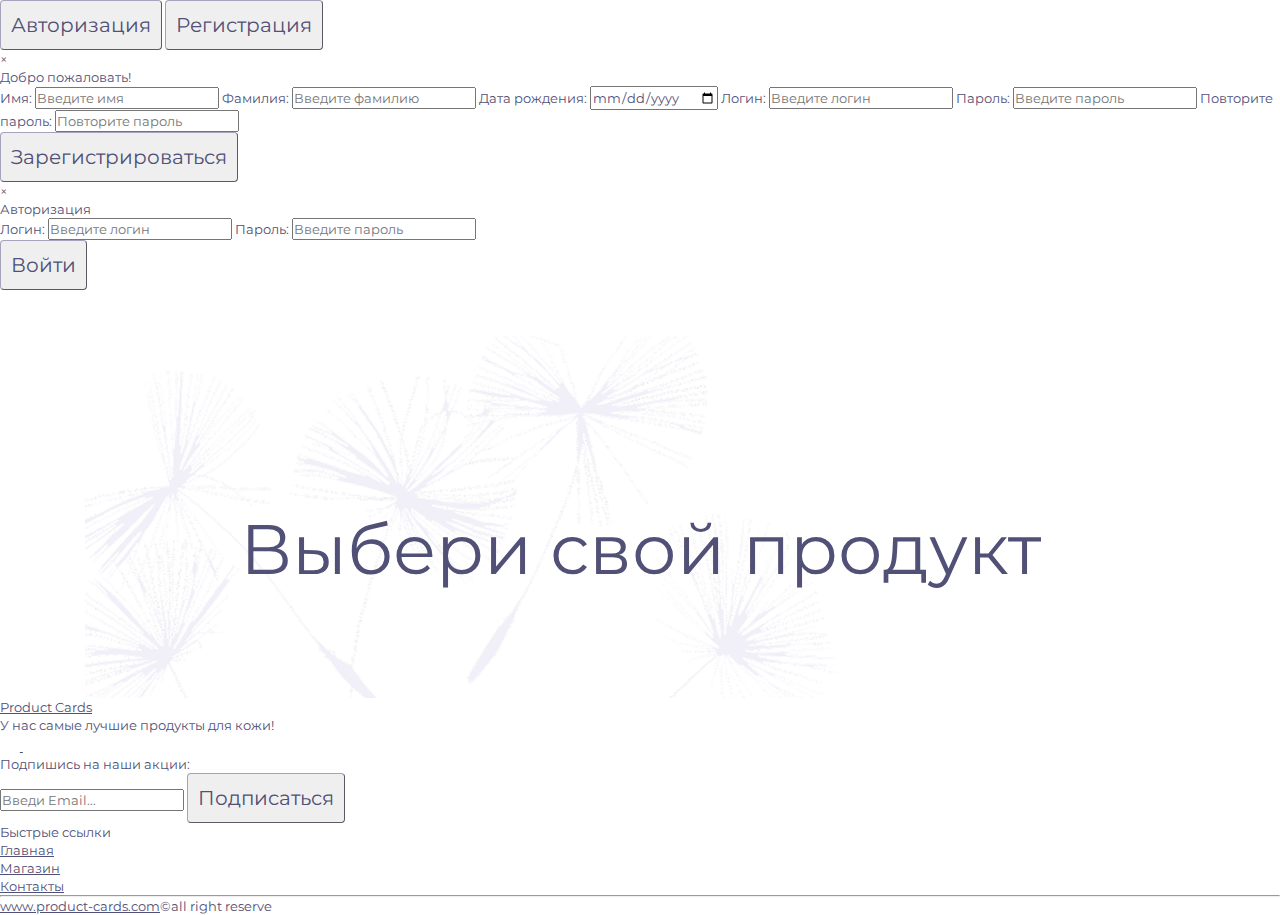
<file: index.html>
<!DOCTYPE html>
<html lang="en">
  <head>
    <meta charset="UTF-8" />
    <meta name="viewport" content="width=device-width, initial-scale=1.0" />
    <title>Каталог товаров</title>
    <link rel="stylesheet" href="style.css" />
    <link rel="preconnect" href="https://fonts.googleapis.com" />
    <link rel="preconnect" href="https://fonts.gstatic.com" crossorigin />
    <link
      href="https://fonts.googleapis.com/css2?family=Montserrat:ital,wght@0,100..900;1,100..900&display=swap"
      rel="stylesheet"
    />
  </head>
  <body>
    <button class="button" id="sign-in-button">Авторизация</button>
    <button class="button" id="sign-up-button">Регистрация</button>
    <div id="overlay" class="overlay"></div>
    <div id="sign-up-modal"  class="modal">
      <div id="close-sign-up-form" class="close">&times;</div>
      <h2 class="form-header">Добро пожаловать!</h2>
      <form id="sign-up-form" class="modal-form">
        <label for="sign-up-name" class="label">Имя:</label>
          <input
            id="sign-up-name"
            name="name"
            type="text"
            placeholder="Введите имя"
            autocomplete="given-name"
            class="input-sign form_input"
            required
          />
        <label for="sign-up-surname" class="label">Фамилия:</label>
          <input
            id="sign-up-surname"
            name="surname"
            type="text"
            placeholder="Введите фамилию"
            autocomplete="family-name"
            class="input-sign form_input"
            required
          />
        <label for="sign-up-bday" class="label">Дата рождения:</label>
          <input
            id="sign-up-bday"
            name="bday"
            type="date"
            placeholder="01.01.2000"
            autocomplete="bday"
            class="input-sign form_input"
            required
          />
        <label for="sign-up-login" class="label">Логин:</label>
          <input
            id="sign-up-login"
            name="login"
            type="text"
            placeholder="Введите логин"
            class="input-sign form_input"
            required
          />
        <label for="sign-up-pswd" class="label">Пароль:</label>
          <input
            id="sign-up-pswd"
            name="password"
            type="password"
            placeholder="Введите пароль"
            class="input-sign form_input"
            required
          />
        <label for="sign-up-pswd-confirm" class="label">Повторите пароль:</label>
          <input
            id="sign-up-pswd-confirm"
            name="repeatPassword"
            type="password"
            placeholder="Повторите пароль"
            class="input-sign form_input"
            required
          />
          <div class="form-buttons">
            <button class="button" id="sign-in-submit-button" type="submit">Зарегистрироваться</button>
          </div>
      </form>
      
    </div>

    <div id="sign-in-modal" class="modal">
      <div id="close-sign-in-form" class="close">&times;</div>
      <h2 class="form-header">Авторизация</h2>
      <form id="sign-in-form" class="modal-form">
        <label for="sign-in-login" class="label">Логин:</label>
          <input
            id="sign-in-login"
            name="login"
            type="text"
            placeholder="Введите логин"
            class="input-sign form_input"
            required
          />
        <label for="sign-in-psw" class="label">Пароль:</label>
          <input
            id="sign-in-psw"
            name="password"
            type="password"
            placeholder="Введите пароль"
            class="input-sign form_input"
            required
          />
          <div class="form-buttons">
            <button class="button" id="sign-up-submit-button" type="submit">Войти</button>
          </div>
      </form>
    </div>
    <main class="site-main">
      <div class="catalog">
        <h1 class="title">Выбери свой продукт</h1>
        <ul id="product-cards-list"></ul>
        <template id="product-card-template">
          <li class="product-card">
            <img class="product-image"/>
            <span class="product-category"></span>
            <h3 class="product-name"></h3>
            <p class="product-description"></p>
            <span>Состав:</span>
            <ul class="product-contains"></ul>
            <div class="product-price">
              <span class="price-text">Цена</span>
              <span class="price-value"></span>
            </div>
          </li>
        </template>
      </div>
    </main>
    <footer class="genius-footer">
      <div class="wrapper">
        <div class="footer-top-line">
          <div class="footer-logo">
            <a class="link" href="#">
              <div class="footer-logo-header">Product Cards</div>
            </a>
            <p class="footer-logo-text">У нас самые лучшие продукты для кожи!</p>
            <div class="social-links">
              <a class="link" href="#">
                <img class="footer-logo-icon" src="./src/icons/tg.svg" alt="" height="17px">
              </a>
              <a class="link" href="#">
                <img class="footer-logo-icon" src="./src/icons/vk.svg" alt="" height="17px">
              </a>
            </div>
          </div>
          <div class="footer-subscription">
            <div class="footer-subscription-header">Подпишись на наши акции:</div>
            <div class="footer-subscription-buttons">
              <form id="email-form">
                <input class="input-email form_input" name="email" type="email" placeholder="Введи Email...">
                <button class="button-subscription button" type="submit">Подписаться</button>
              </form>
            </div>
            <div class="footer-subscription-line"></div>
          </div>
          <div class="footer-menu">
            <div class="footer-menu-header">Быстрые ссылки</div>
            <nav class="menu">
              <ul>
                <li class="menu-li"><a class="link" href="#">Главная</a></li>
                <li class="menu-li"><a class="link" href="#">Магазин</a></li>
                <li class="menu-li"><a class="link" href="#">Контакты</a></li>
              </ul>
            </nav>
          </div>
        </div>
        <div class="footer-bottom-line">
          <hr class="footer-bottom-hr">
          <a class="link" href="/index.html">www.product-cards.com</a>©all right reserve
        </div>
      </div>
    </footer>
    <script type="module" src="main.js"></script>
  </body>
</html>
</file>
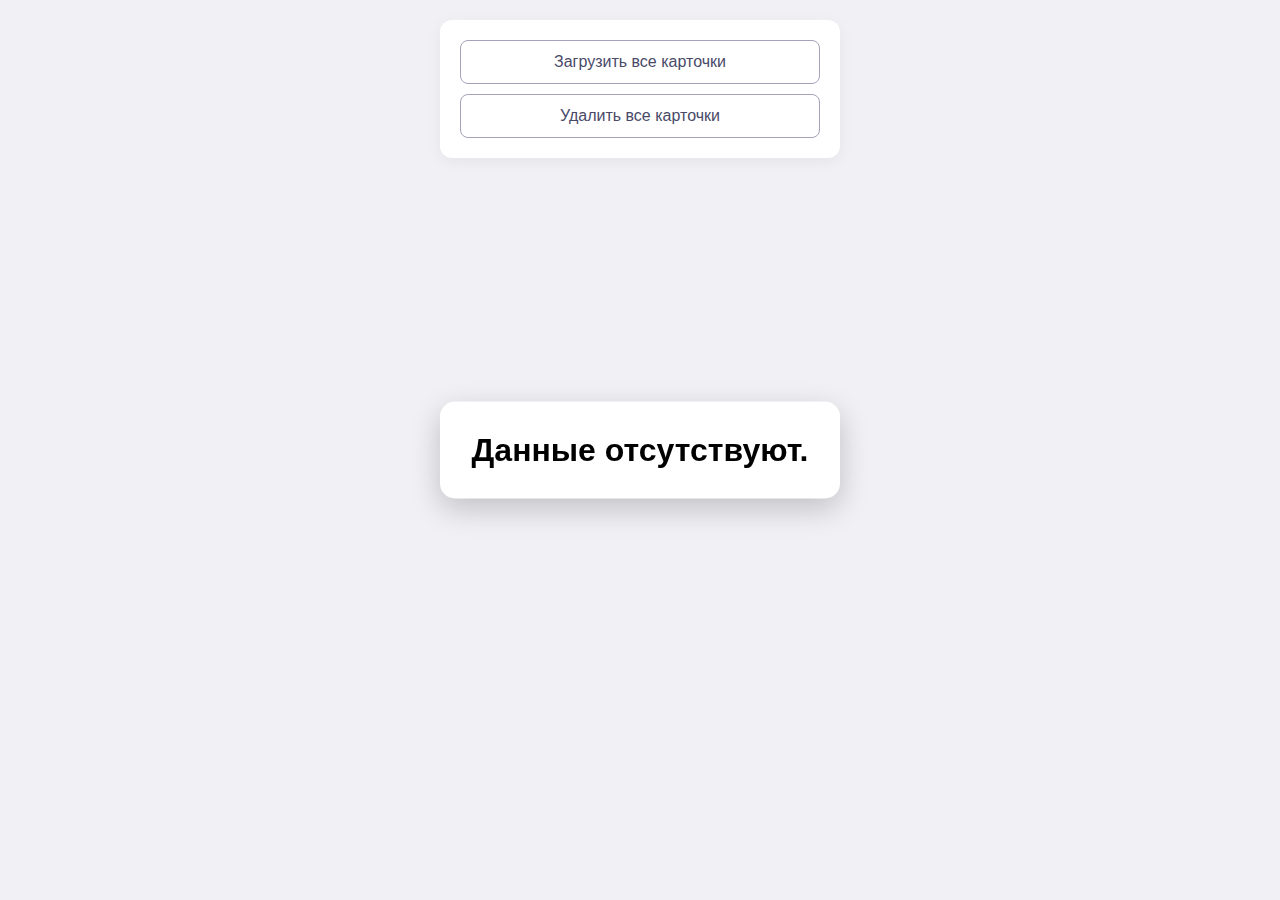
<file: async/index.html>
<!DOCTYPE html>
<html lang="en">

<head>
  <meta charset="UTF-8">
  <meta name="viewport" content="width=device-width, initial-scale=1.0">
  <link rel="stylesheet" href="async.css" />
  <title>Users</title>
</head>

<body>
  <div id="status-modal" class="modal">
    <h1 id="status-msg"></h1>
  </div>

  <div class="nav">
    <button id="load-cards-btn" class="button">Загрузить все карточки</button>
    <button id="delete-all-card-btn" class="button">Удалить все карточки</button>
  </div>

  <ul id="user-cards-list" class="user-cards-list"></ul>
  <template id="user-card-template">
    <li class="user-card">
      <div class="card-header">
        <div class="card-title">
          <span>User №</span>
          <span class="id"></span>
        </div>
        <button class="close-btn" type="button" aria-label="Удалить">
          <span class="close-icon"></span>
        </button>
      </div>
      <div class="card-el">
        <span>Name:</span>
        <span class="name"></span>
      </div>
      <div class="card-el">
        <span>Surname:</span>
        <span class="surname"></span>
      </div>
      <div class="card-el">
        <span>Email:</span>
        <span class="email"></span>
      </div>
      <div class="card-el">
        <span>Age:</span>
        <span class="age"></span>
      </div>
    </li>
  </template>

  <script src="async.js"></script>
</body>

</html>
</file>
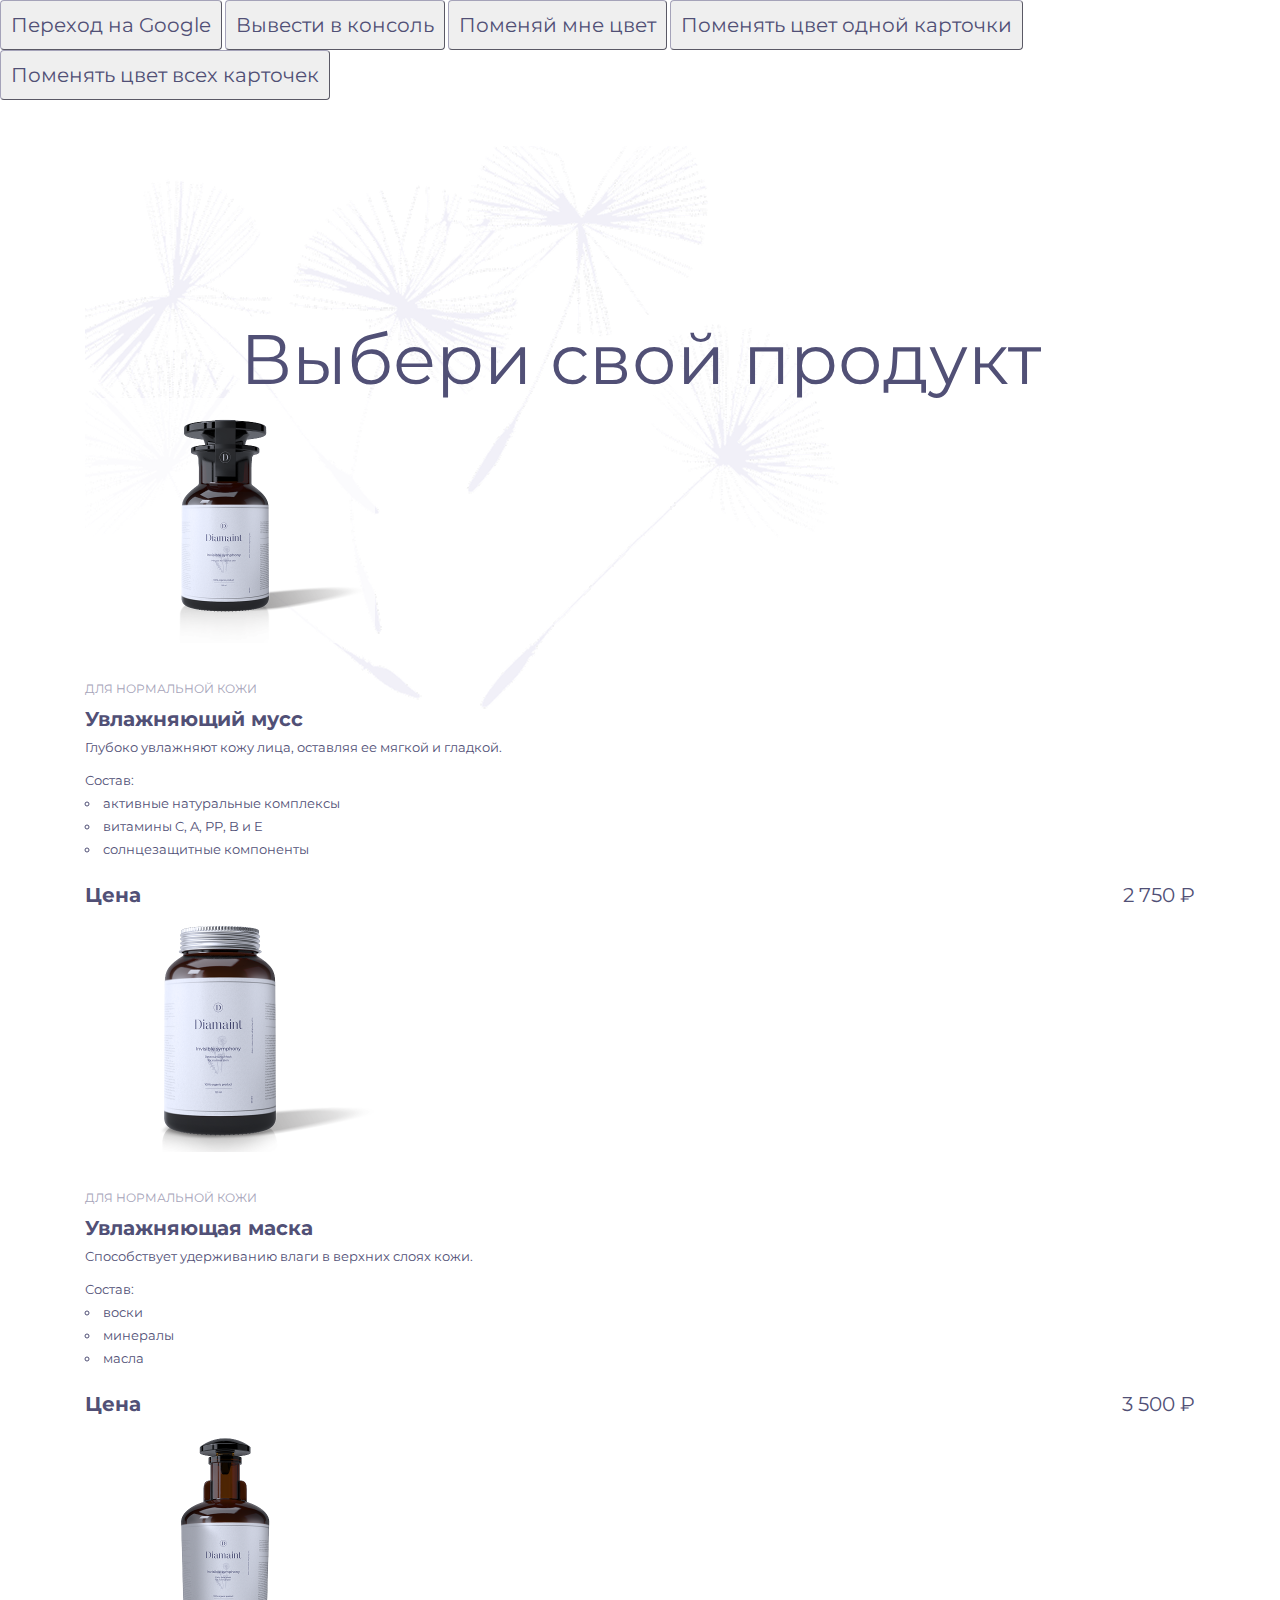
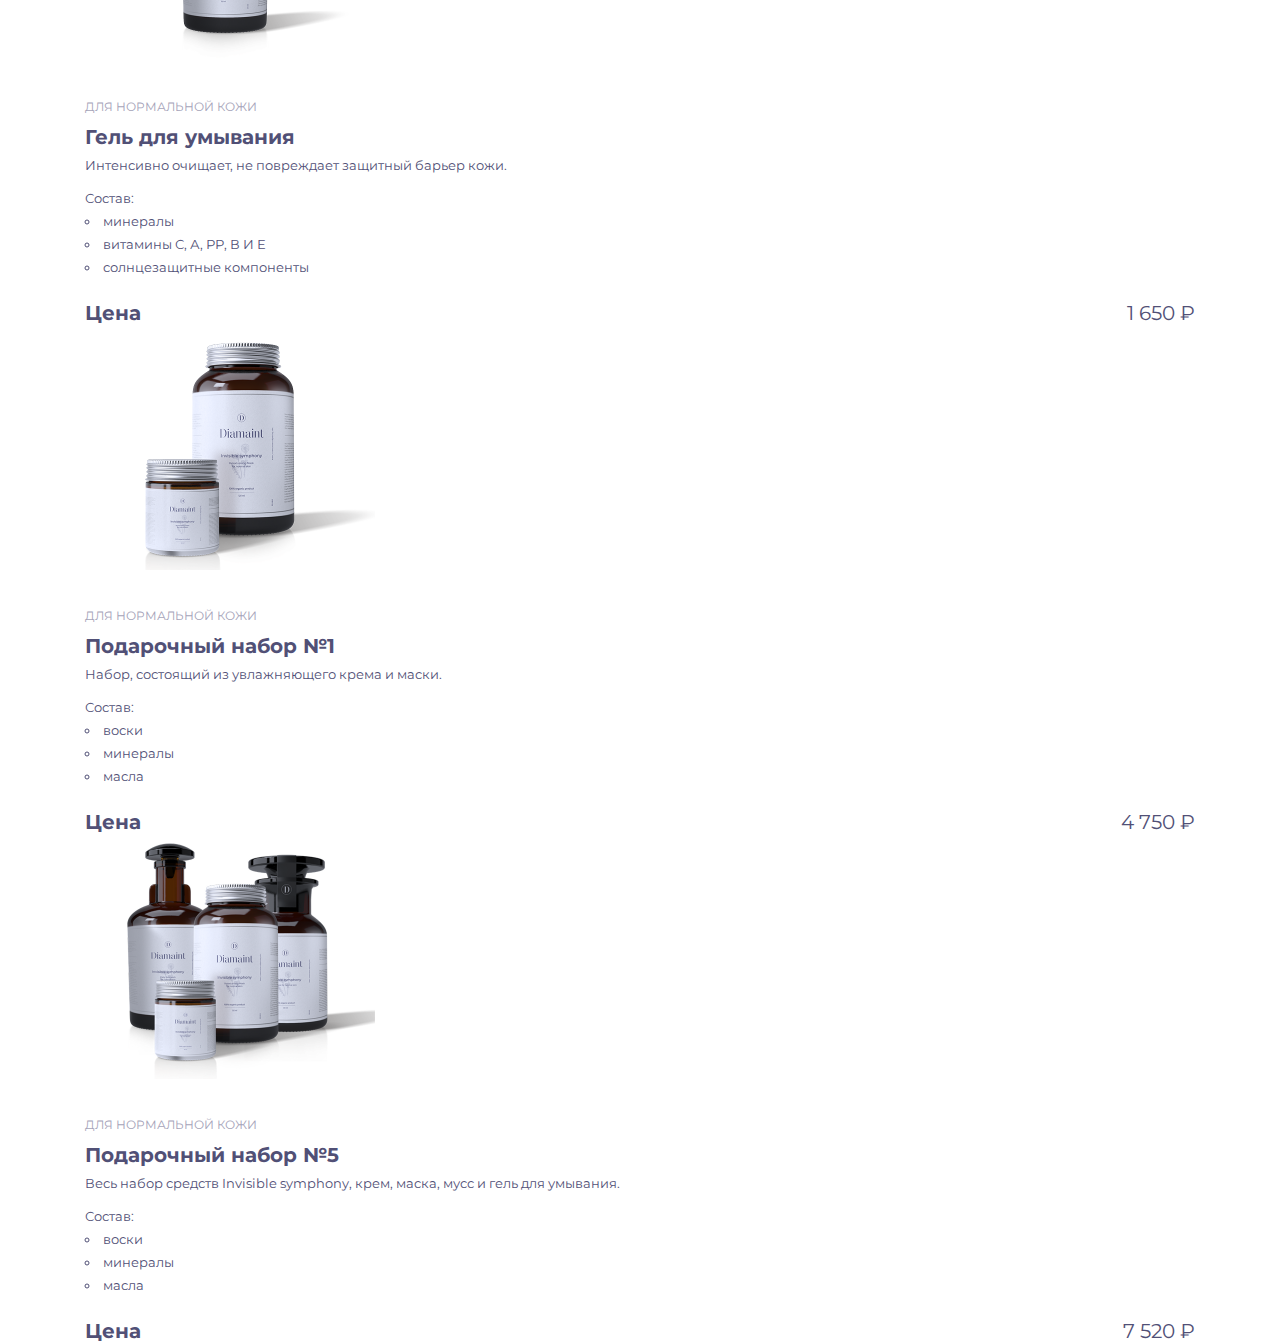
<file: index copy.html>
<!DOCTYPE html>
<html lang="en">
  <head>
    <meta charset="UTF-8" />
    <meta name="viewport" content="width=device-width, initial-scale=1.0" />
    <title>Каталог товаров</title>
    <link rel="stylesheet" href="style.css" />
    <link rel="preconnect" href="https://fonts.googleapis.com" />
    <link rel="preconnect" href="https://fonts.gstatic.com" crossorigin />
    <link
      href="https://fonts.googleapis.com/css2?family=Montserrat:ital,wght@0,100..900;1,100..900&display=swap"
      rel="stylesheet"
    />
  </head>
  <body>
    <button class="button" id="redirect-to-google">Переход на Google</button>
    <button class="button" id="output-console-log">Вывести в консоль</button>
    <button class="button" id="change-own-color">Поменяй мне цвет</button>
    <button class="button" id="change-card-color-button">
      Поменять цвет одной карточки
    </button>
    <button class="button" id="change-card-list-color-button">
      Поменять цвет всех карточек
    </button>
    <div class="catalog">
      <h1 class="title">Выбери свой продукт</h1>
      <div class="cards-list-container">
        <div class="card-container">
          <img
            src="/src/images/moisturizing-mousse.png"
            alt="Увлажняющий мусс"
            width="290"
            height="245"
          />
          <span class="product-category">для нормальной кожи</span>
          <h3 class="product-name">Увлажняющий мусс</h3>
          <p class="product-description">
            Глубоко увлажняют кожу лица, оставляя ее мягкой и гладкой.
          </p>
          <span>Состав:</span>
          <ul class="product-contains">
            <li class="ingredient">активные натуральные комплексы</li>
            <li class="ingredient">витамины C, A, PP, B и E</li>
            <li class="ingredient">солнцезащитные компоненты</li>
          </ul>
          <div class="product-price">
            <span class="price-text">Цена</span>
            <span class="price-value">2 750 &#8381;</span>
          </div>
        </div>
        <div class="card-container">
          <img
            src="/src/images/moisturizing-mask.png"
            alt="Увлажняющая маска"
            width="290"
            height="245"
          />
          <span class="product-category">для нормальной кожи</span>
          <h3 class="product-name">Увлажняющая маска</h3>
          <p class="product-description">
            Способствует удерживанию влаги в верхних слоях кожи.
          </p>
          <span>Состав:</span>
          <ul class="product-contains">
            <li class="ingredient">воски</li>
            <li class="ingredient">минералы</li>
            <li class="ingredient">масла</li>
          </ul>
          <div class="product-price">
            <span class="price-text">Цена</span>
            <span class="price-value">3 500 &#8381;</span>
          </div>
        </div>
        <div class="card-container">
          <img
            src="/src/images/cleansing-gel.png"
            alt="Гель для умывания"
            width="290"
            height="245"
          />
          <span class="product-category">для нормальной кожи</span>
          <h3 class="product-name">Гель для умывания</h3>
          <p class="product-description">
            Интенсивно очищает, не повреждает защитный барьер кожи.
          </p>
          <span>Состав:</span>
          <ul class="product-contains">
            <li class="ingredient">минералы</li>
            <li class="ingredient">витамины С, А, РР, В И Е</li>
            <li class="ingredient">солнцезащитные компоненты</li>
          </ul>
          <div class="product-price">
            <span class="price-text">Цена</span>
            <span class="price-value">1 650 &#8381;</span>
          </div>
        </div>
        <div class="card-container">
          <img
            src="/src/images/gift-set-1.png"
            alt="Подарочный набор №1"
            width="290"
            height="245"
          />
          <span class="product-category">для нормальной кожи</span>
          <h3 class="product-name">Подарочный набор №1</h3>
          <p class="product-description">
            Набор, состоящий из увлажняющего крема и маски.
          </p>
          <span>Состав:</span>
          <ul class="product-contains">
            <li class="ingredient">воски</li>
            <li class="ingredient">минералы</li>
            <li class="ingredient">масла</li>
          </ul>
          <div class="product-price">
            <span class="price-text">Цена</span>
            <span class="price-value">4 750 &#8381;</span>
          </div>
        </div>
        <div class="card-container">
          <img
            src="/src/images/gift-set-5.png"
            alt="Подарочный набор №5"
            width="290"
            height="245"
          />
          <span class="product-category">для нормальной кожи</span>
          <h3 class="product-name">Подарочный набор №5</h3>
          <p class="product-description">
            Весь набор средств Invisible symphony, крем, маска, мусс и гель для
            умывания.
          </p>
          <span>Состав:</span>
          <ul class="product-contains">
            <li class="ingredient">воски</li>
            <li class="ingredient">минералы</li>
            <li class="ingredient">масла</li>
          </ul>
          <div class="product-price">
            <span class="price-text">Цена</span>
            <span class="price-value">7 520 &#8381;</span>
          </div>
        </div>
      </div>
    </div>
    <script src="main.js"></script>
    <script type="module" src="homework-7.js"></script>
    <script type="module" src="homework-8.js"></script>
  </body>
</html>
</file>
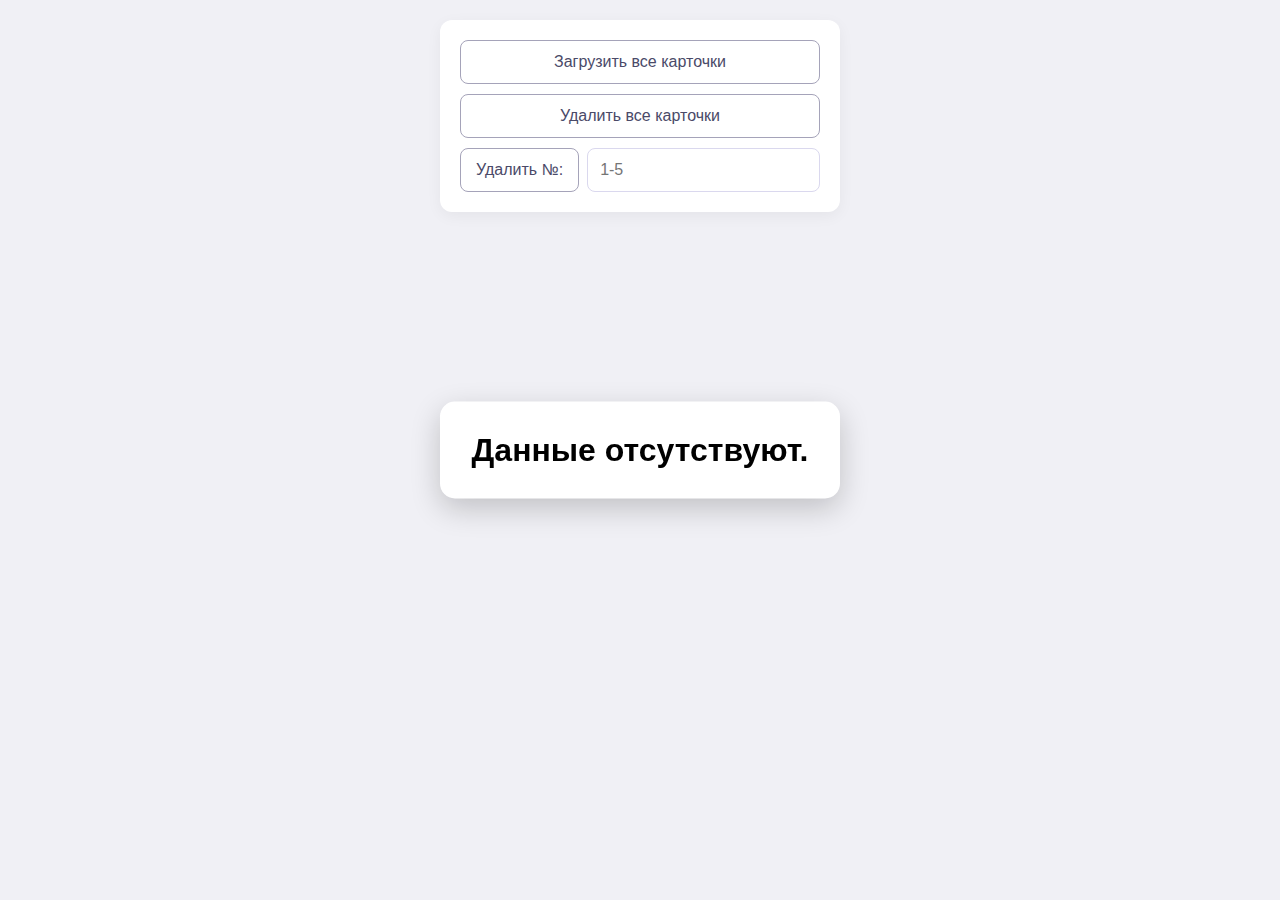
<file: async/async.html>
<!DOCTYPE html>
<html lang="en">
<head>
	<meta charset="UTF-8">
	<meta name="viewport" content="width=device-width, initial-scale=1.0">
	<link rel="stylesheet" href="async.css" />
	<title>Users</title>
</head>
<body>
	<div id="status-modal" class="modal">
		<h1 id="status-msg"></h1>
	</div>

	<div class="nav">
    <button 
			id="load-cards-btn" 
			class="button"
		>
			Загрузить все карточки
		</button>
    <button 
			id="delete-all-card-btn"
			class="button"
		>
			Удалить все карточки
		</button>
    
    <div class="del-card-group">
      <button 
				id="delete-card-btn" 
				class="button"
			>
				Удалить №:
			</button>
      <input 
				id="del-card-input"
        class="input" 
        type="number" 
        placeholder="1-5"
        min="1" max="5"
      >
    </div>
	</div>

	<ul id="user-cards-list" class="user-cards-list"></ul>
	<template id="user-card-template">
		<li class="user-card">
			<div class="card-el">
				<span>№:</span> <span class="id"></span>
			</div>
			<div class="card-el">
				<span>Name:</span> <span class="name"></span>
			</div>
			<div class="card-el">
				<span>Surname:</span> <span class="surname"></span>
			</div>
			<div class="card-el">
				<span>Email:</span> <span class="email"></span>
			</div>
			<div class="card-el">
				<span>Age:</span> <span class="age"></span>
			</div>
		</li>
	</template>

	<script src="async.js"></script>
</body>
</html>
</file>
<file: style.css>
* {
    box-sizing: border-box;
    margin: 0;
    padding: 0;
    font-family: 'Montserrat', Arial, monospace;
    font-size: 13px;
    font-weight: 400;
    line-height: 18px;
    letter-spacing: 0;
    color: #515076;
}

.title {
    font-size: 70px;
    line-height: 78px;
    text-align: center;
}

.catalog {
    padding-top: 220px;
    margin: auto;
    width: 1110px;
    background-image: url("src/images/bg-flowers.png");
    background-size: 790px;
    background-repeat: no-repeat;
    background-position: 0px 0px;
    position: relative;
    z-index: 0;
}

#product-cards-list {
    margin-top: 110px;
    display: flex;
    flex-wrap: wrap;
    justify-content: center;
    gap: 45px;
    
}

.product-card {
    list-style-type: none;
    width: 340px;
    height: 573px;
    padding: 25px;
    background-color: #F7F7FA;
    box-shadow: 2px 2px 10px 0px #5150761A;
}

.product-category {
    display: block;
    margin-top: 30px;
    margin-bottom: 5px;
    font-size: 12px;
    line-height: 24px;
    text-transform: uppercase;
    color: #A5A3B9;
}

.product-name {
    font-weight: 700;
    font-size: 20px;
    line-height: 27px;
    margin-bottom: 5px;
}

.product-description {
    margin-bottom: 15px;
}

.ingredient {
    list-style-type: circle;
    margin-top: 5px;
    margin-bottom: 5px;
    list-style-position: inside;
}

.product-price {
    margin-top: 25px;
    display: flex;
    justify-content: space-between;
}

.price-text {
    font-weight: bold;
    font-size: 20px;
    line-height: 24px;
}

.price-value {
    font-size: 20px;
    line-height: 24px;
}

.button {
    font-size: 20px;
    border-width: 1px;
    border-color: #A5A3B9;
    border-radius: 4px;
    height: 50px;
    text-align: center;
    margin: auto;
    padding: 10px;
}

.button-new-color {
    background-color: aquamarine;
}
</file>
<file: async/async.css>
* {
  box-sizing: border-box;
  margin: 0;
  padding: 0;
  font-family: 'Montserrat', sans-serif;
}

body {
  background-color: #f0f0f5;
  padding: 20px;
  display: flex;
  flex-direction: column;
  align-items: center;
}

.nav {
  width: 100%;
  max-width: 400px;
  display: flex;
  flex-direction: column;
  gap: 10px;
  background: white;
  padding: 20px;
  border-radius: 12px;
  box-shadow: 0 4px 15px rgba(0, 0, 0, 0.05);
}

.button {
  font-size: 16px;
  border: 1px solid #A5A3B9;
  border-radius: 8px;
  height: 44px;
  cursor: pointer;
  background-color: white;
  color: #4A4A68;
  transition: all 0.2s ease;
  padding: 0 15px;
}

.button:hover {
  background-color: #f7f7fa;
  border-color: #7c7a94;
  transform: translateY(-1px);
}

.button:active {
  transform: translateY(0);
  background-color: #ececef;
}


.del-card-group {
  display: flex;
  gap: 8px;
}

.del-card-group .button {
  white-space: nowrap;
}

.input {
  flex: 1;
  height: 44px;
  font-size: 16px;
  border: 1px solid #dad8ee;
  border-radius: 8px;
  padding: 0 12px;
  outline: none;
  transition: border-color 0.2s;
}

.input:focus {
  border-color: #6c5ce7;
  box-shadow: 0 0 0 3px rgba(108, 92, 231, 0.1);
}

.modal {
  display: none;
  flex-direction: column;
  position: fixed;
  z-index: 100;
  top: 50%;
  left: 50%;
  transform: translate(-50%, -50%);
  width: 90%;
  max-width: 400px;
  background-color: #ffffff;
  padding: 30px;
  text-align: center;
  border-radius: 15px;
  box-shadow: 0 10px 30px rgba(0, 0, 0, 0.2);
}

.modal-showed {
  display: flex;
}

.user-cards-list {
  list-style: none;
  margin-top: 110px;
  display: flex;
  flex-wrap: wrap;
  justify-content: center;
  gap: 45px;
}

.user-card {
  background-color: #fff;
  border: 1px solid #A5A3B9;
  border-radius: 12px;
  padding: 12px 14px;
  box-shadow: 0 6px 18px rgba(0, 0, 0, 0.05);
  transition: transform 120ms ease, box-shadow 120ms ease;
}

.user-card:hover {
  transform: translateY(-1px);
  box-shadow: 0 10px 26px rgba(0, 0, 0, 0.10);
}

.user-card {
  display: flex;
  align-items: right;
  gap: 8px;
  flex-direction: column;
  min-width: 0;
  font-size: 14px;
  line-height: 1.25;
  color: #111827;
}

.card-header {
  display: flex;
  justify-content: space-between;
  align-items: center;
}

.card-title {
  font-weight: 600;
  font-size: 18px;
  margin: 0;
  flex: 1;
}

.close-btn {
  margin: 0;
  flex-shrink: 0;
  align-self: flex-start;
  width: 28px;
  height: 28px;
  border: none;
  border-radius: 4px;
  background: transparent;
  cursor: pointer;
  display: grid;
  place-items: center;
  color: #666;
  transition: all 0.15s ease;
}

.close-btn:hover,
.close-btn:focus-visible {
  background: #fee;
  color: #dc2626;
}

.close-icon,
.close-icon::before {
  display: block;
  width: 16px;
  height: 2px;
  background: currentColor;
  border-radius: 1px;
}

.close-icon {
  position: relative;
  transform: rotate(45deg);
}

.close-icon::before {
  content: '';
  position: absolute;
  transform: rotate(-90deg);
}
</file>
